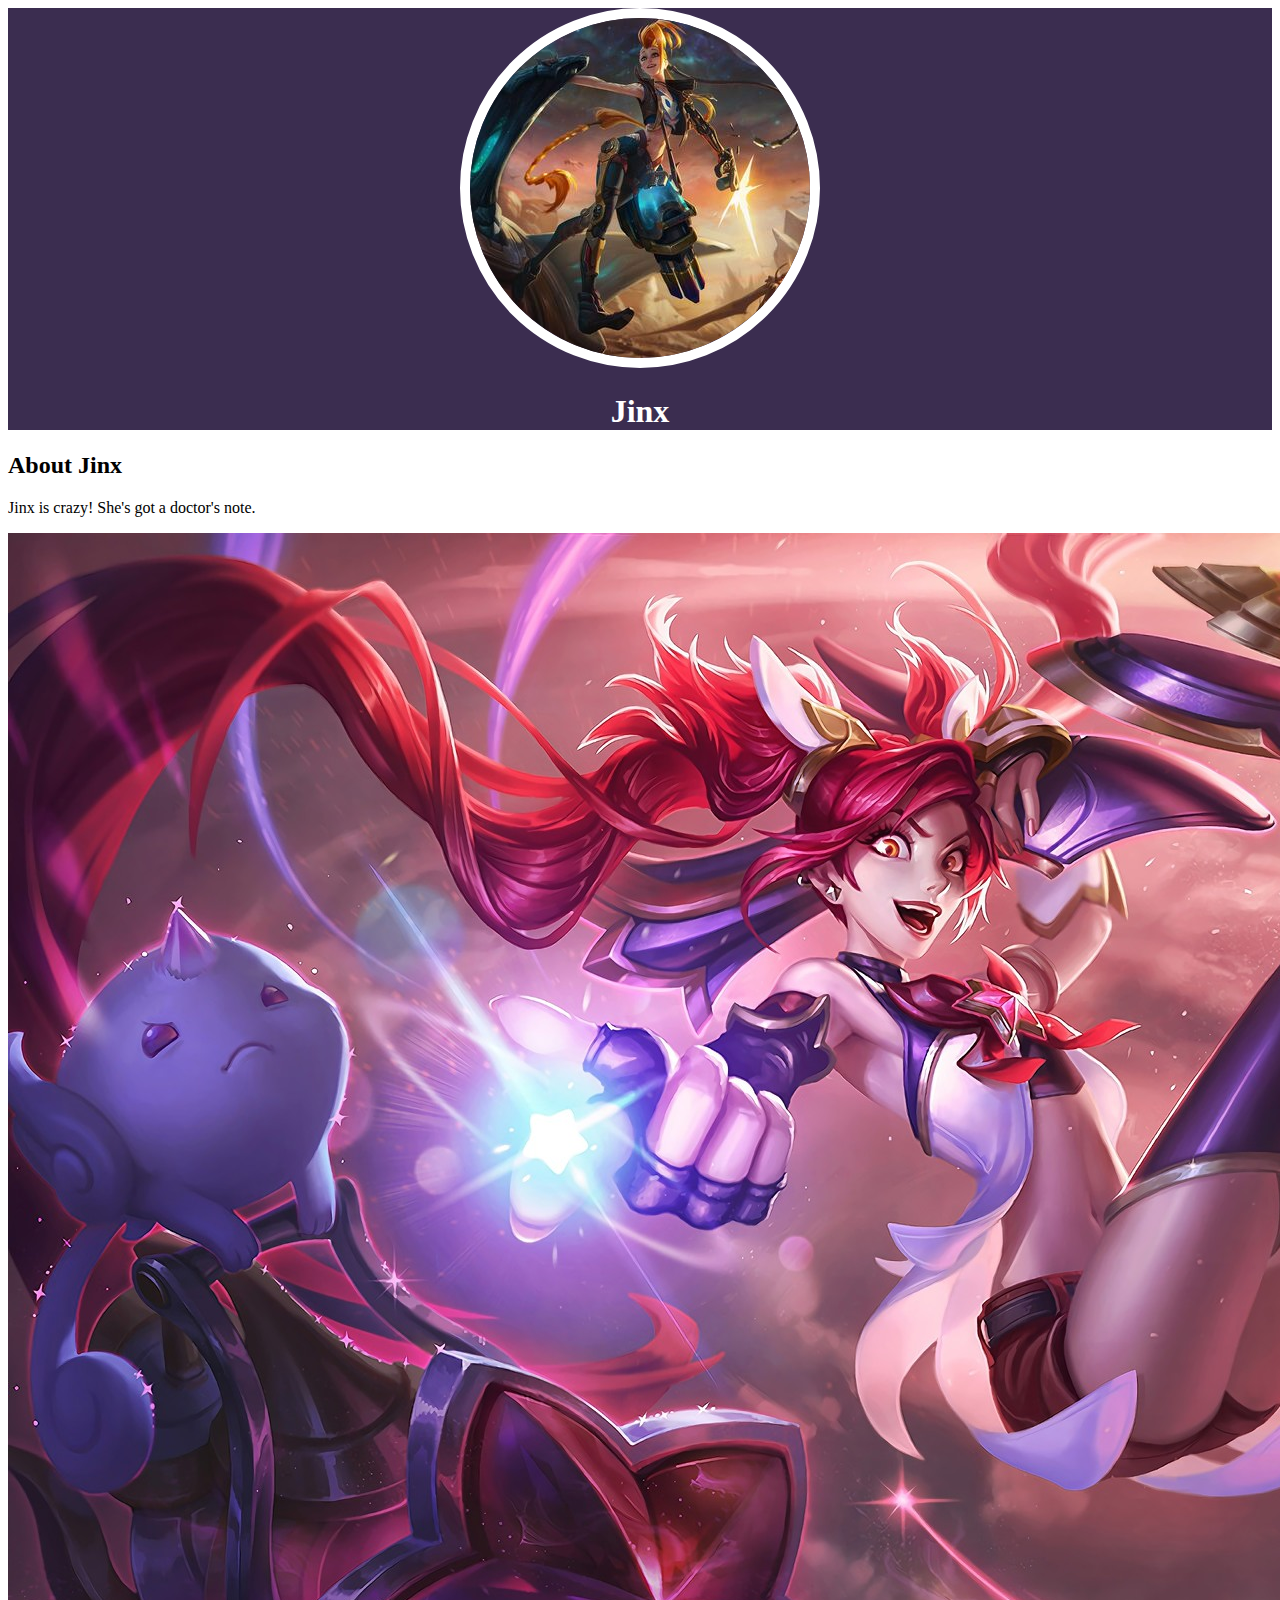
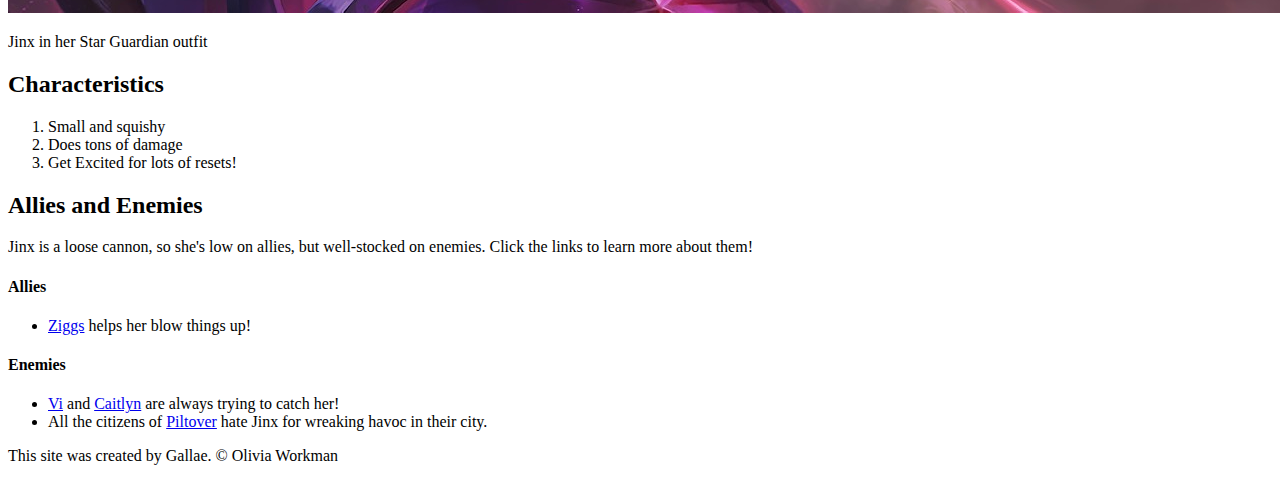
<file: index.html>
<!DOCTYPE html>
<html>
<head>
    <link rel="icon" href="./img/Jinx-favicon.png">
    <title>Olivia Sux</title>
    <link href="https://fonts.googleapis.com/css2?family=Noto+Serif:ital,wght@1,700&display=swap" rel="stylesheet">
    <link rel="stylesheet" type="text/css" href="./css/jinx.css">
</head>
<body>
    <!--header element-->
    <header>
        <img src="./img/jinx-avatar.jpg">
        <h1>Jinx</h1>
    </header>
<!-- main element -->
    <main>
        <h2>About Jinx</h2>
        <p>Jinx is crazy! She's got a doctor's note.</p>
        <img src="./img/star-guardian-jinx.jpg">
        <p class="caption">Jinx in her Star Guardian outfit</p>

        <!-- Characteristics -->
        <h2>Characteristics</h2>
        <ol>
            <li>Small and squishy</li>
            <li>Does tons of damage</li>
            <li>Get Excited for lots of resets!</li>
        </ol>

        <!-- Friends and Enemies -->
        <h2>Allies and Enemies</h2>
        <p>Jinx is a loose cannon, so she's low on allies, but well-stocked on enemies. Click the links to learn more about them!</p>
        <h4>Allies</h4>
        <ul>
            <li><a target="_blank" href="https://na.leagueoflegends.com/en-us/champions/ziggs/">Ziggs</a> helps her blow things up!</li>
        </ul>
        <h4>Enemies</h4>
        <ul>
            <li><a target="_blank" href="https://na.leagueoflegends.com/en-us/champions/vi/">Vi</a> and <a target="_blank" href="https://na.leagueoflegends.com/en-us/champions/caitlyn/">Caitlyn</a> are always trying to catch her!</li>
            <li>All the citizens of <a href="https://universe.leagueoflegends.com/en_US/region/piltover/">Piltover</a> hate Jinx for wreaking havoc in their city.</li>
        </ul>
    </main>

    <!-- Footer element -->
    <footer>
        <p>This site was created by Gallae. &copy; Olivia Workman</p>
    </footer>
</body>
</html>
</file>
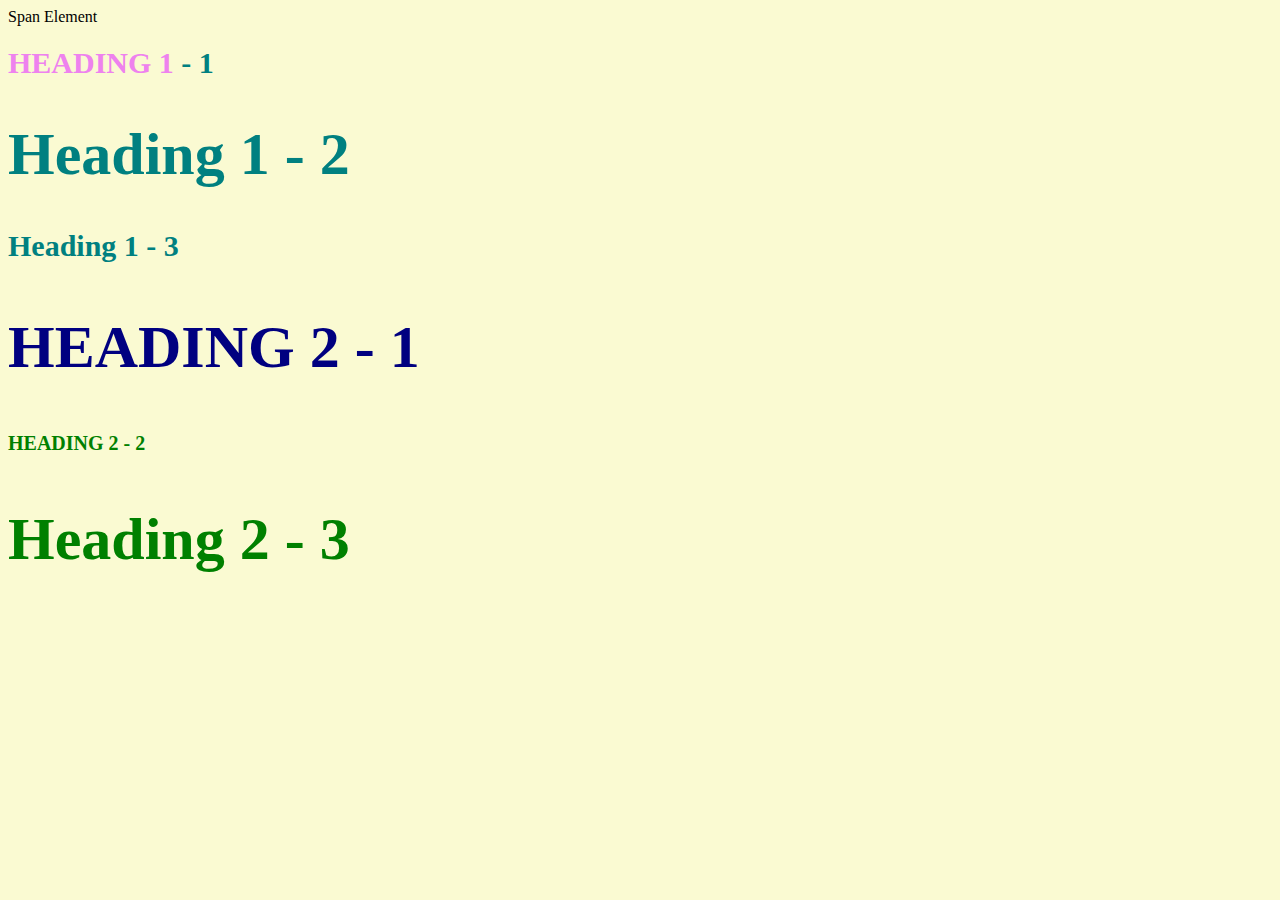
<file: style-test.html>
<!DOCTYPE html>
<html>
<head>
    <title>Style test</title>
    <link rel="stylesheet" type="text/css" href="css/test.css"
</head>
<body>
    <span>Span Element</span>
    <h1 class="uppercase"><span>Heading 1</span> - 1</h1>
    <h1 class="big">Heading 1 - 2</h1>
    <h1>Heading 1 - 3</h1>
    <h2 class="big uppercase">Heading 2 - 1</h2>
    <h2 class="uppercase">Heading 2 - 2</h2>
    <h2 class="big">Heading 2 - 3</h2>

</body>
</html>
</file>
<file: css/jinx.css>
header{
    background-color: #3b2d50;
    text-align: center;
}
header h1{
    color: white
}
header img{
    border-radius: 200px;
    border: 10px solid white;
}
</file>
<file: css/test.css>
body{
    background-color: lightgoldenrodyellow;
}
h1{
    font-size: 30px;
    color: teal;
}

h2{
    color: red;
    font-size: 20px;
}

h2{
    color: green;
}

.big{
    font-size: 60px;
}

.uppercase{
    text-transform: uppercase;
}

.big.uppercase{
    color: navy;
}

h1 span{
    color: violet;
}
</file>
